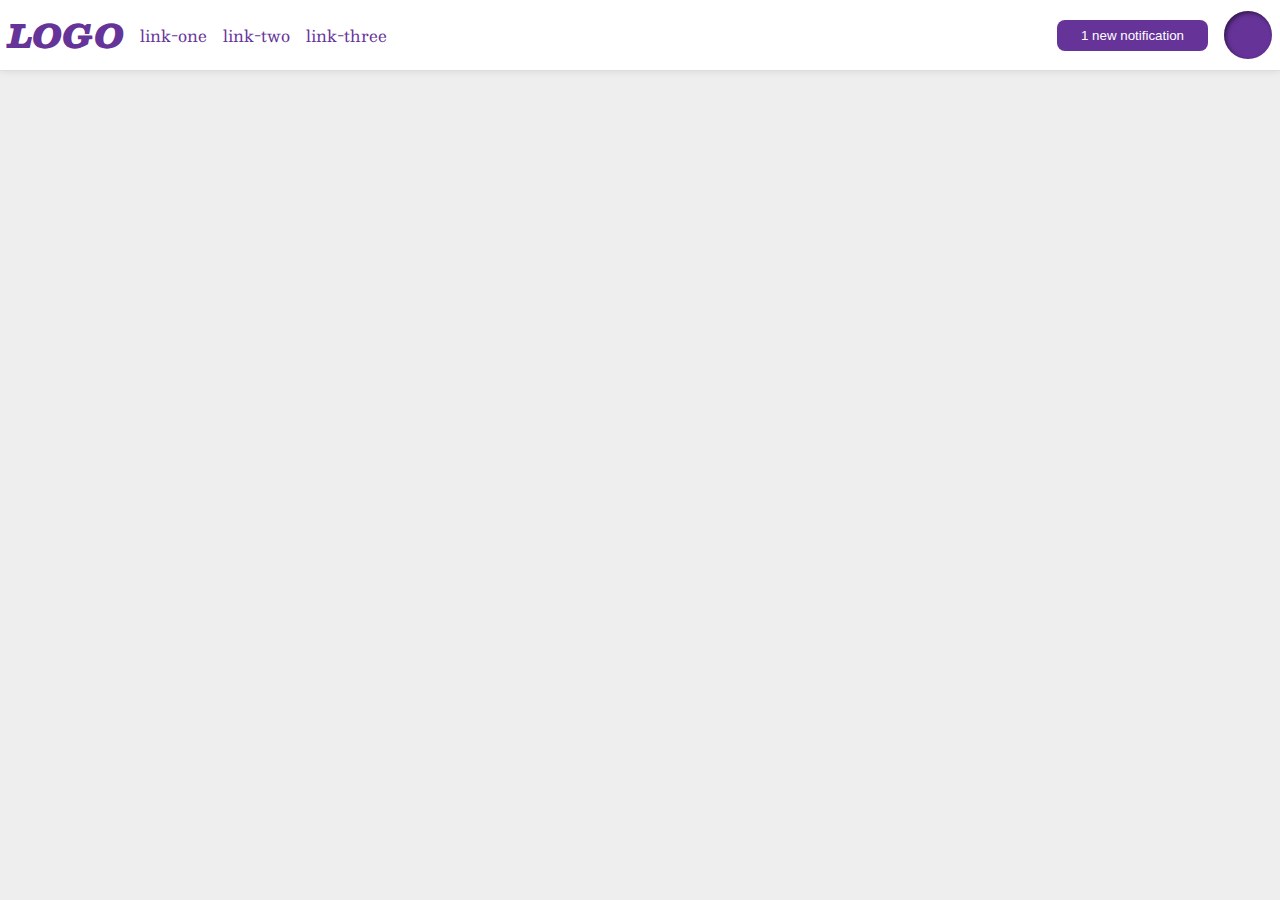
<file: flex/03-flex-header-2/index.html>
<!DOCTYPE html>
<html lang="en">
  <head>
    <meta charset="UTF-8">
    <meta http-equiv="X-UA-Compatible" content="IE=edge">
    <meta name="viewport" content="width=device-width, initial-scale=1.0">
    <title>Flex Header 2</title>
    <link rel="stylesheet" href="style.css">
  </head>
  <body>
    <div class="header">
      <div class="left">  
        <div class="logo">
          LOGO
        </div>
        <ul class="links">
          <li><a href="google.com">link-one</a></li>
          <li><a href="google.com">link-two</a></li>
          <li><a href="google.com">link-three</a></li>
        </ul>
      </div>  
      <div class="right">
        <button class="notifications">
          1 new notification
        </button>
        <div class="profile-image"></div>
      </div>  
    </div>
  </body>
</html>
</file>
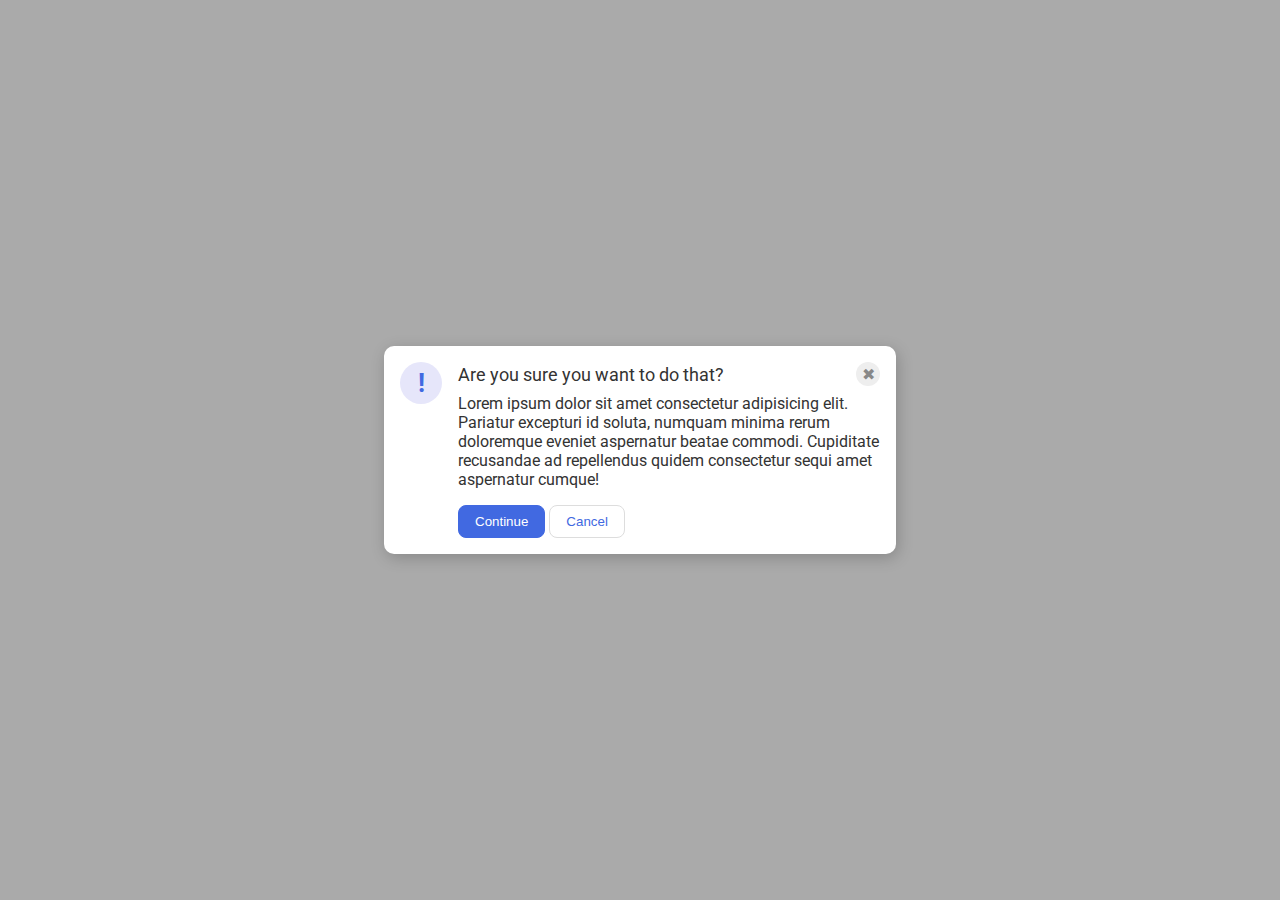
<file: flex/05-flex-modal/index.html>
<!DOCTYPE html>
<html lang="en">
  <head>
    <meta charset="UTF-8">
    <meta http-equiv="X-UA-Compatible" content="IE=edge">
    <meta name="viewport" content="width=device-width, initial-scale=1.0">
    <link rel="stylesheet" href="style.css">
    <title>Modal</title>
  </head>
  <body>
    <div class="modal">
      <div class="icon">!</div>
      <div class="container">
        <div class="header">Are you sure you want to do that?
          <div class="close-button">✖</div>
        </div>
        <div class="text">Lorem ipsum dolor sit amet consectetur adipisicing elit. Pariatur excepturi id soluta, numquam minima rerum doloremque eveniet aspernatur beatae commodi. Cupiditate recusandae ad repellendus quidem consectetur sequi amet aspernatur cumque!</div>
        <button class="continue">Continue</button>
        <button class="cancel">Cancel</button>
      </div>
    </div>
  </body>
</html>
</file>
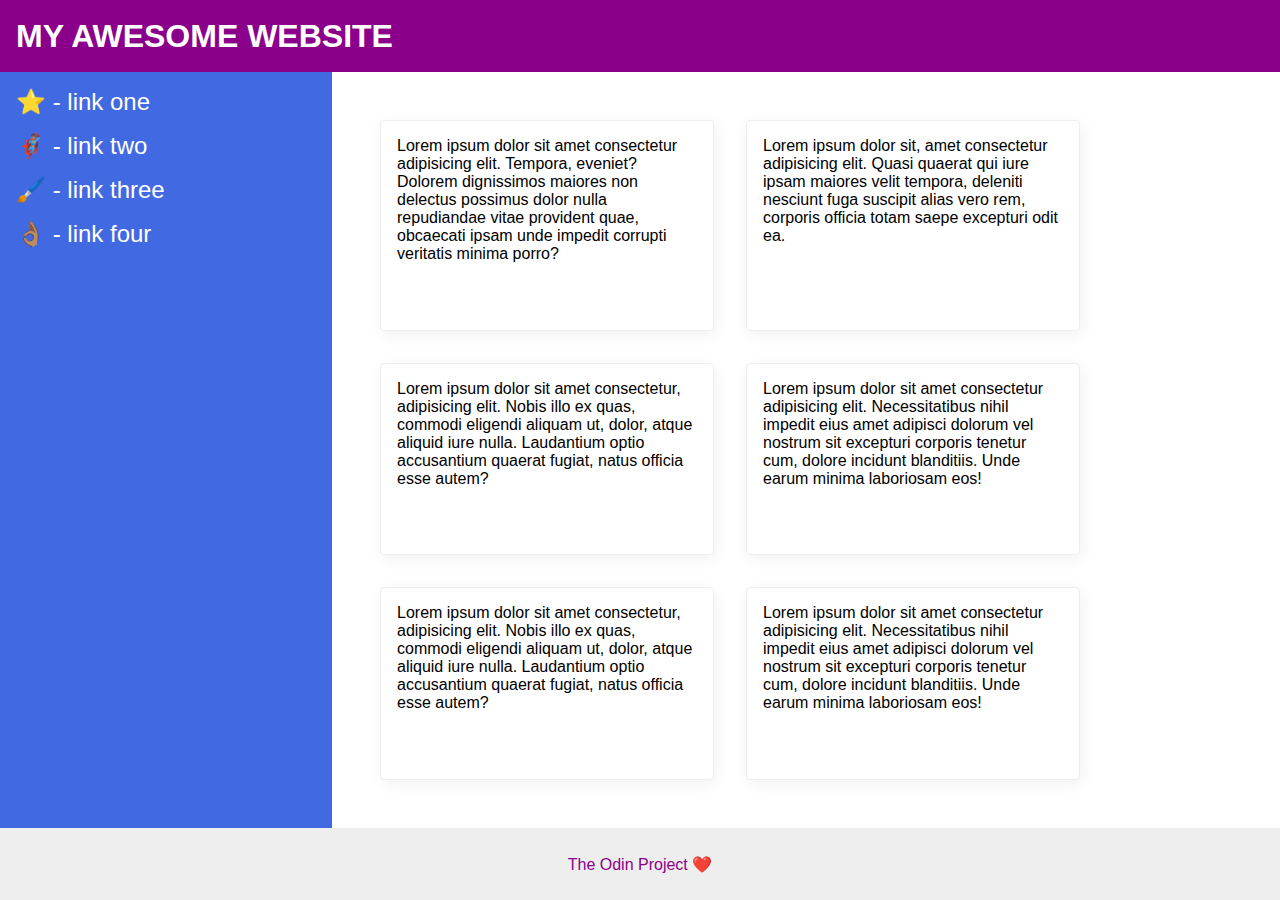
<file: flex/07-flex-layout-2/index.html>
<!DOCTYPE html>
<html lang="en">
  <head>
    <meta charset="UTF-8">
    <meta http-equiv="X-UA-Compatible" content="IE=edge">
    <meta name="viewport" content="width=device-width, initial-scale=1.0">
    <title>The Holy Grail</title>
    <link rel="stylesheet" href="style.css">
  </head>
  <body>
    <div class="header">
      MY AWESOME WEBSITE
    </div>
    <div class="body">  
      <div class="sidebar">
        <ul>
          <li><a href="#">⭐ - link one</a></li>
          <li><a href="#">🦸🏽‍♂️ - link two</a></li>
          <li><a href="#">🖌️ - link three</a></li>
          <li><a href="#">👌🏽 - link four</a></li>
        </ul>
      </div>
      <div class="container">  
        <div class="card">Lorem ipsum dolor sit amet consectetur adipisicing elit. Tempora, eveniet? Dolorem dignissimos maiores non delectus possimus dolor nulla repudiandae vitae provident quae, obcaecati ipsam unde impedit corrupti veritatis minima porro?</div>
        <div class="card">Lorem ipsum dolor sit, amet consectetur adipisicing elit. Quasi quaerat qui iure ipsam maiores velit tempora, deleniti nesciunt fuga suscipit alias vero rem, corporis officia totam saepe excepturi odit ea.</div>
        <div class="card">Lorem ipsum dolor sit amet consectetur, adipisicing elit. Nobis illo ex quas, commodi eligendi aliquam ut, dolor, atque aliquid iure nulla. Laudantium optio accusantium quaerat fugiat, natus officia esse autem?</div>
        <div class="card">Lorem ipsum dolor sit amet consectetur adipisicing elit. Necessitatibus nihil impedit eius amet adipisci dolorum vel nostrum sit excepturi corporis tenetur cum, dolore incidunt blanditiis. Unde earum minima laboriosam eos!</div>
        <div class="card">Lorem ipsum dolor sit amet consectetur, adipisicing elit. Nobis illo ex quas, commodi eligendi aliquam ut, dolor, atque aliquid iure nulla. Laudantium optio accusantium quaerat fugiat, natus officia esse autem?</div>
        <div class="card">Lorem ipsum dolor sit amet consectetur adipisicing elit. Necessitatibus nihil impedit eius amet adipisci dolorum vel nostrum sit excepturi corporis tenetur cum, dolore incidunt blanditiis. Unde earum minima laboriosam eos!</div>
      </div>  
    </div>
    <div class="footer">
      The Odin Project ❤️
    </div>
  </body>
</html>
</file>
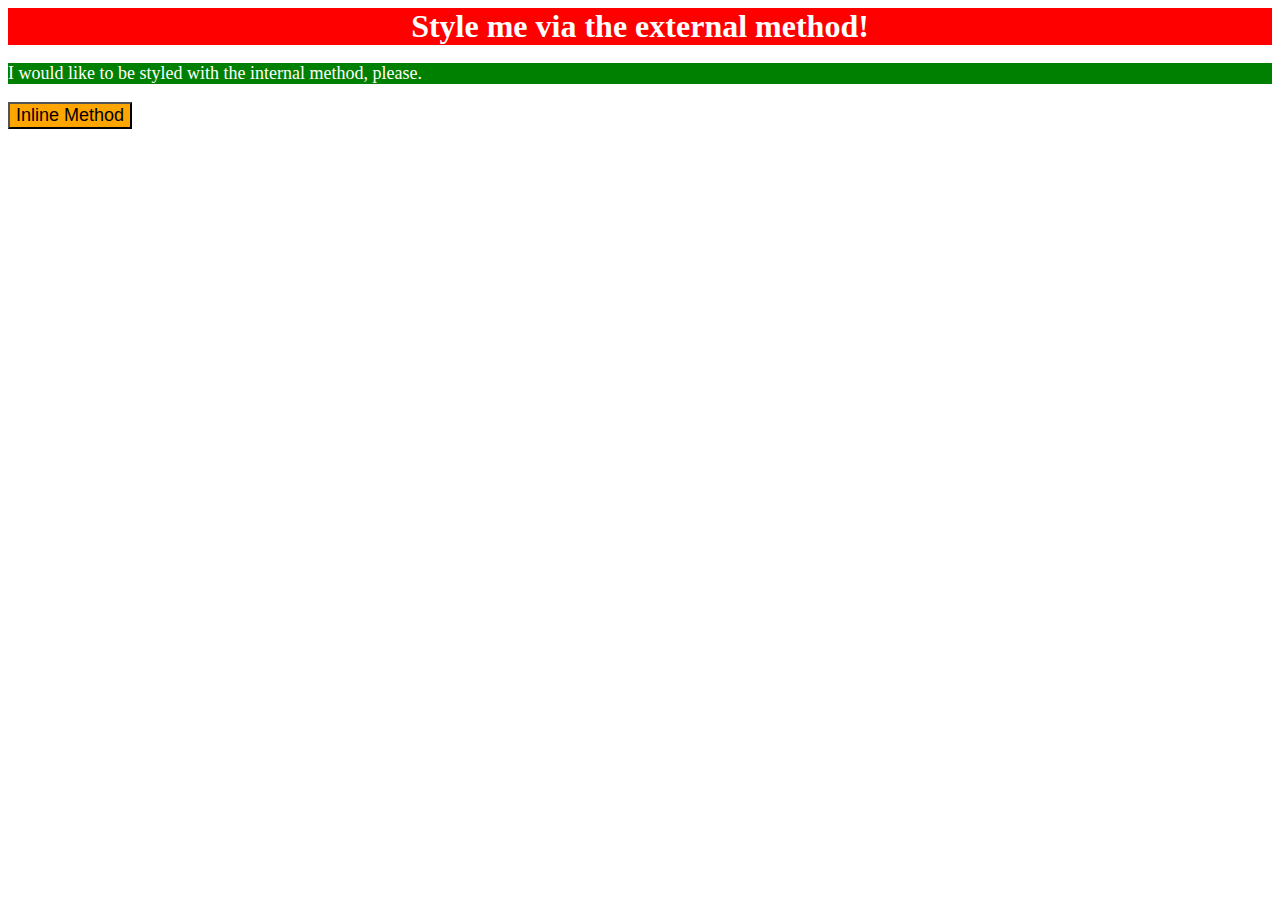
<file: foundations/01-css-methods/index.html>
<!DOCTYPE html>
<html lang="en">
  <head>
    <meta charset="UTF-8">
    <meta http-equiv="X-UA-Compatible" content="IE=edge">
    <meta name="viewport" content="width=device-width, initial-scale=1.0">
    <title>Methods for Adding CSS</title>
    <link rel="stylesheet" href="styles.css">
    <style>
      p {
        color: white;
        background-color: green;
        font-size: 18px;
      }
    </style>
  </head>
  <body>
    <div>Style me via the external method!</div>
    <p>I would like to be styled with the internal method, please.</p>
    <button style="background-color: orange; font-size: 18px; ">Inline Method</button>
  </body>
</html>
</file>
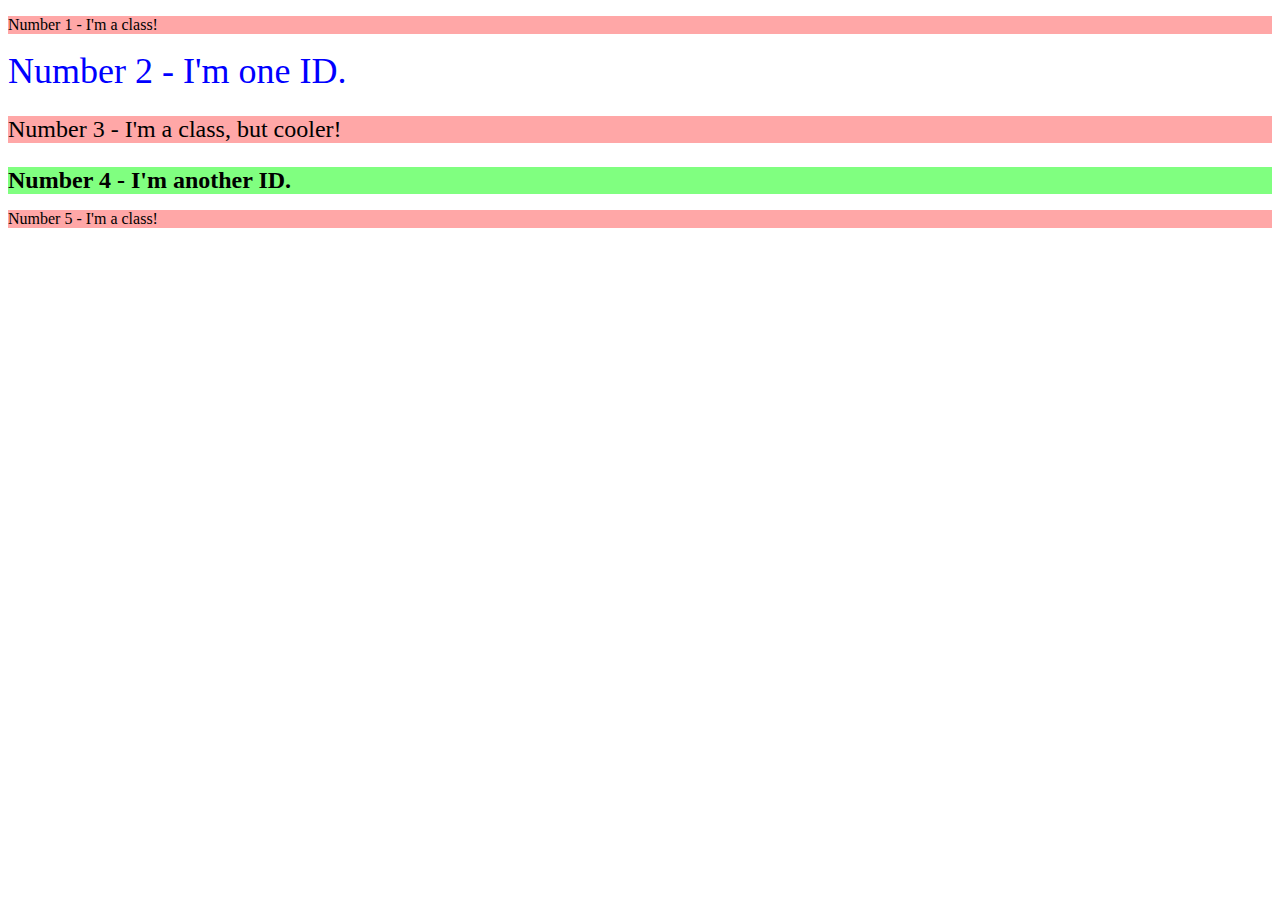
<file: foundations/02-class-id-selectors/index.html>
<!DOCTYPE html>
<html lang="en">
  <head>
    <meta charset="UTF-8">
    <meta http-equiv="X-UA-Compatible" content="IE=edge">
    <meta name="viewport" content="width=device-width, initial-scale=1.0">
    <title>Class and ID Selectors</title>
    <link rel="stylesheet" href="style.css">
  </head>
  <body>
    <p class="odd">Number 1 - I'm a class!</p>
    <div id="second">Number 2 - I'm one ID.</div>
    <p class="odd" id="third">Number 3 - I'm a class, but cooler!</p>
    <div id="fourth">Number 4 - I'm another ID.</div>
    <p class="odd">Number 5 - I'm a class!</p>
  </body>
</html>
</file>
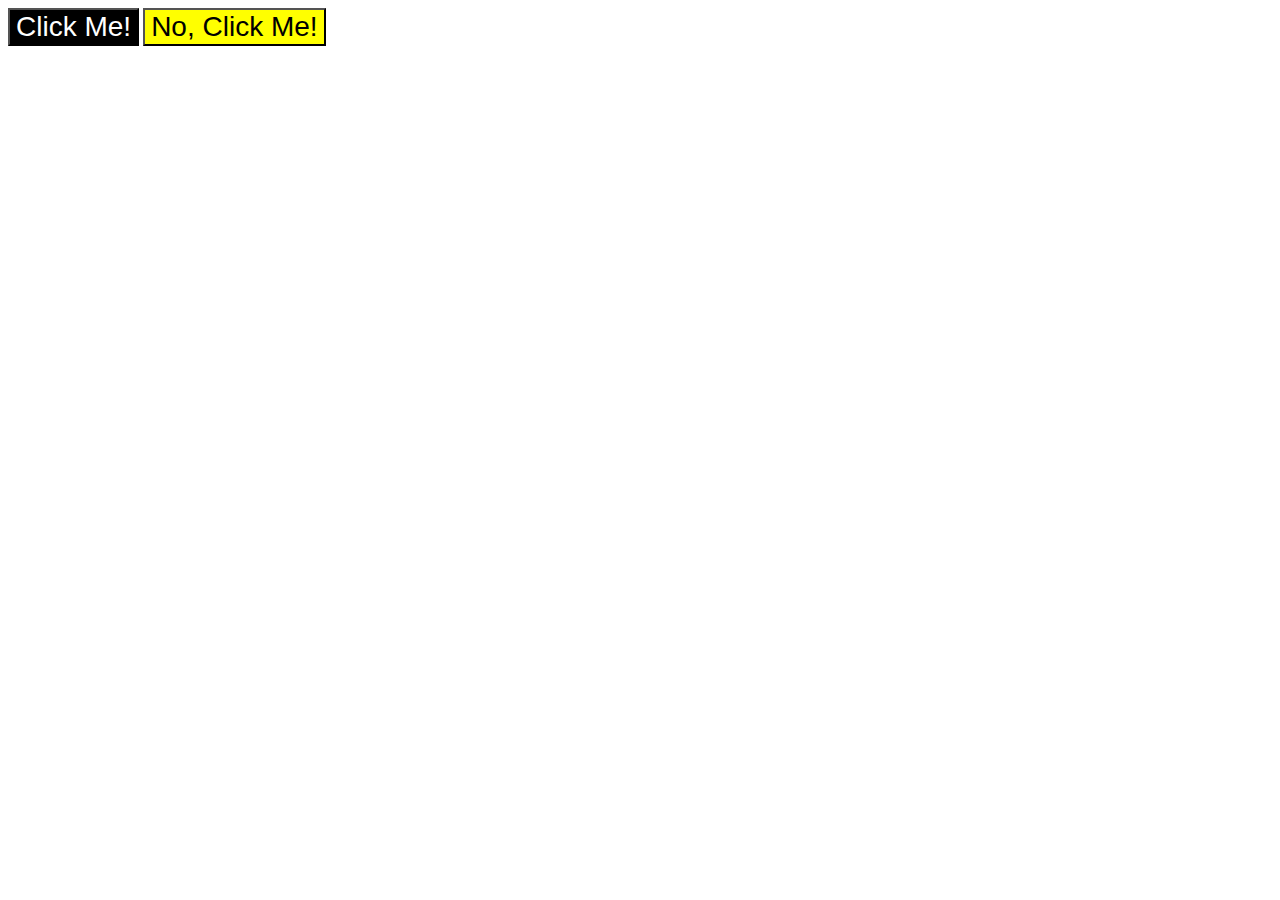
<file: foundations/03-grouping-selectors/index.html>
<!DOCTYPE html>
<html lang="en">
  <head>
    <meta charset="UTF-8">
    <meta http-equiv="X-UA-Compatible" content="IE=edge">
    <meta name="viewport" content="width=device-width, initial-scale=1.0">
    <title>Grouping Selectors</title>
    <link rel="stylesheet" href="style.css">
  </head>
  <body>
    <button class="button1">Click Me!</button>
    <button class="button2">No, Click Me!</button>
  </body>
</html>
</file>
<file: flex/03-flex-header-2/style.css>
/* this is some magical font-importing.  
you'll learn about it later. */
@import url('https://fonts.googleapis.com/css2?family=Besley:ital,wght@0,400;1,900&display=swap');

body {
  margin: 0;
  background: #eee;
  font-family: Besley, serif;
}

.header {
  background: white;
  border-bottom: 1px solid #ddd;
  box-shadow: 0 0 8px rgba(0,0,0,.1);
  display: flex;
  justify-content: space-between;
  padding: 8px;
}

.profile-image {
  background: rebeccapurple;
  box-shadow: inset 2px 2px 4px rgba(0,0,0,.5);
  border-radius: 50%;
  width: 48px;
  height: 48px;
}

.logo {
  color: rebeccapurple;
  font-size: 32px;
  font-weight: 900;
  font-style: italic;
}

button {
  border: none;
  border-radius: 8px;
  background: rebeccapurple;
  color: white;
  padding: 8px 24px;
}

a {
  /* this removes the line under our links */
  text-decoration: none;
  color: rebeccapurple;
}

ul {
  list-style-type: none;
  display: flex;
  margin: 0;
  padding: 0;
  gap: 16px;
}

.left, .right {
  display: flex;
  align-items: center;
  gap: 16px;
}
</file>
<file: flex/05-flex-modal/style.css>
@import url('https://fonts.googleapis.com/css2?family=Roboto:wght@400;700&display=swap');

html, body {
  height: 100%;
}

body {
  font-family: Roboto, sans-serif;
  margin: 0;
  background: #aaa;
  color: #333;
  /* I'll give you this one for free lol */
  display: flex;
  align-items: center;
  justify-content: center;
}

.modal {
  background: white;
  width: 480px;
  border-radius: 10px;
  box-shadow: 2px 4px 16px rgba(0,0,0,.2);
  display: flex;
  gap: 16px;
  padding: 16px;
}

.icon {
  color: royalblue;
  font-size: 26px;
  font-weight: 700;
  background: lavender;
  width: 42px;
  height: 42px;
  border-radius: 50%;
  display: flex;
  align-items: center;
  justify-content: center;
  flex-shrink: 0;

}

.close-button {
  background: #eee;
  border-radius: 50%;
  color: #888;
  font-weight: 400;
  font-size: 16px;
  height: 24px;
  width: 24px;
  display: flex;
  align-items: center;
  justify-content: center;
}

button {
  padding: 8px 16px;
  border-radius: 8px;
}

button.continue {
  background: royalblue;
  border: 1px solid royalblue;
  color: white;
}

button.cancel {
  background: white;
  border: 1px solid #ddd;
  color: royalblue;
}

.header {
  display: flex;
  justify-content: space-between;
  align-items: center;
  font-weight: 700px;
  font-size: 18px;
  margin-bottom: 8px;
}

.text {
  margin-bottom: 16px;
}
</file>
<file: flex/07-flex-layout-2/style.css>
body {
  font-family: -apple-system, BlinkMacSystemFont, 'Segoe UI', Roboto, Oxygen, Ubuntu, Cantarell, 'Open Sans', 'Helvetica Neue', sans-serif;
  margin: 0;
  min-height: 100vh;
  display: flex;
  flex-direction: column;
}

.header {
  height: 72px;
  background: darkmagenta;
  color: white;
  display: flex;
  align-items: center;
  padding: 0 16px;
  font-size: 32px;
  font-weight: 900;
}

.footer {
  height: 72px;
  background: #eee;
  color: darkmagenta;
  display: flex;
  justify-content: center;
  align-items: center;
}

.sidebar {
  width: 300px;
  background: royalblue;
  flex-shrink: 0;
  padding: 16px;
}

.card {
  border: 1px solid #eee;
  box-shadow: 2px 4px 16px rgba(0,0,0,.06);
  border-radius: 4px;
  width: 300px;
  padding: 16px;
  margin: 16px;
}

.body {
  flex: 1;
  display: flex;
}

.container {
  display: flex;
  flex-wrap: wrap;
  padding: 32px;
}

ul {
  list-style: none;
  margin: 0;
  padding: 0;
}

li {
  margin-bottom: 16px;
}

a {
  color: white;
  font-size: 24px;
  text-decoration: none;
}
</file>
<file: foundations/01-css-methods/styles.css>
div {
    background-color: red;
    color: white;
    font-size: 32px;
    text-align: center;
    font-weight: bold;
}
</file>
<file: foundations/02-class-id-selectors/style.css>
.odd {
    background-color: rgb(255, 167, 167);
    font-family: Verdana, sans-serif sans-serif;
}

#third {
    font-size: 24px;
}

#second {
    color: #0000ff;
    font-size: 36px;
}

#fourth {
    background-color: hsl(120, 100%, 75%);
    font-size: 24px;
    font-weight: bold;
}
</file>
<file: foundations/03-grouping-selectors/style.css>
.button1 {
    background-color: black;
    color: white;
}

.button2 {
    background-color: yellow;
}

.button1,
.button2 {
    font-size: 28px;
    font-family: 'Helvetica','Times New Roman', 
    'sans-serif';
}
</file>
